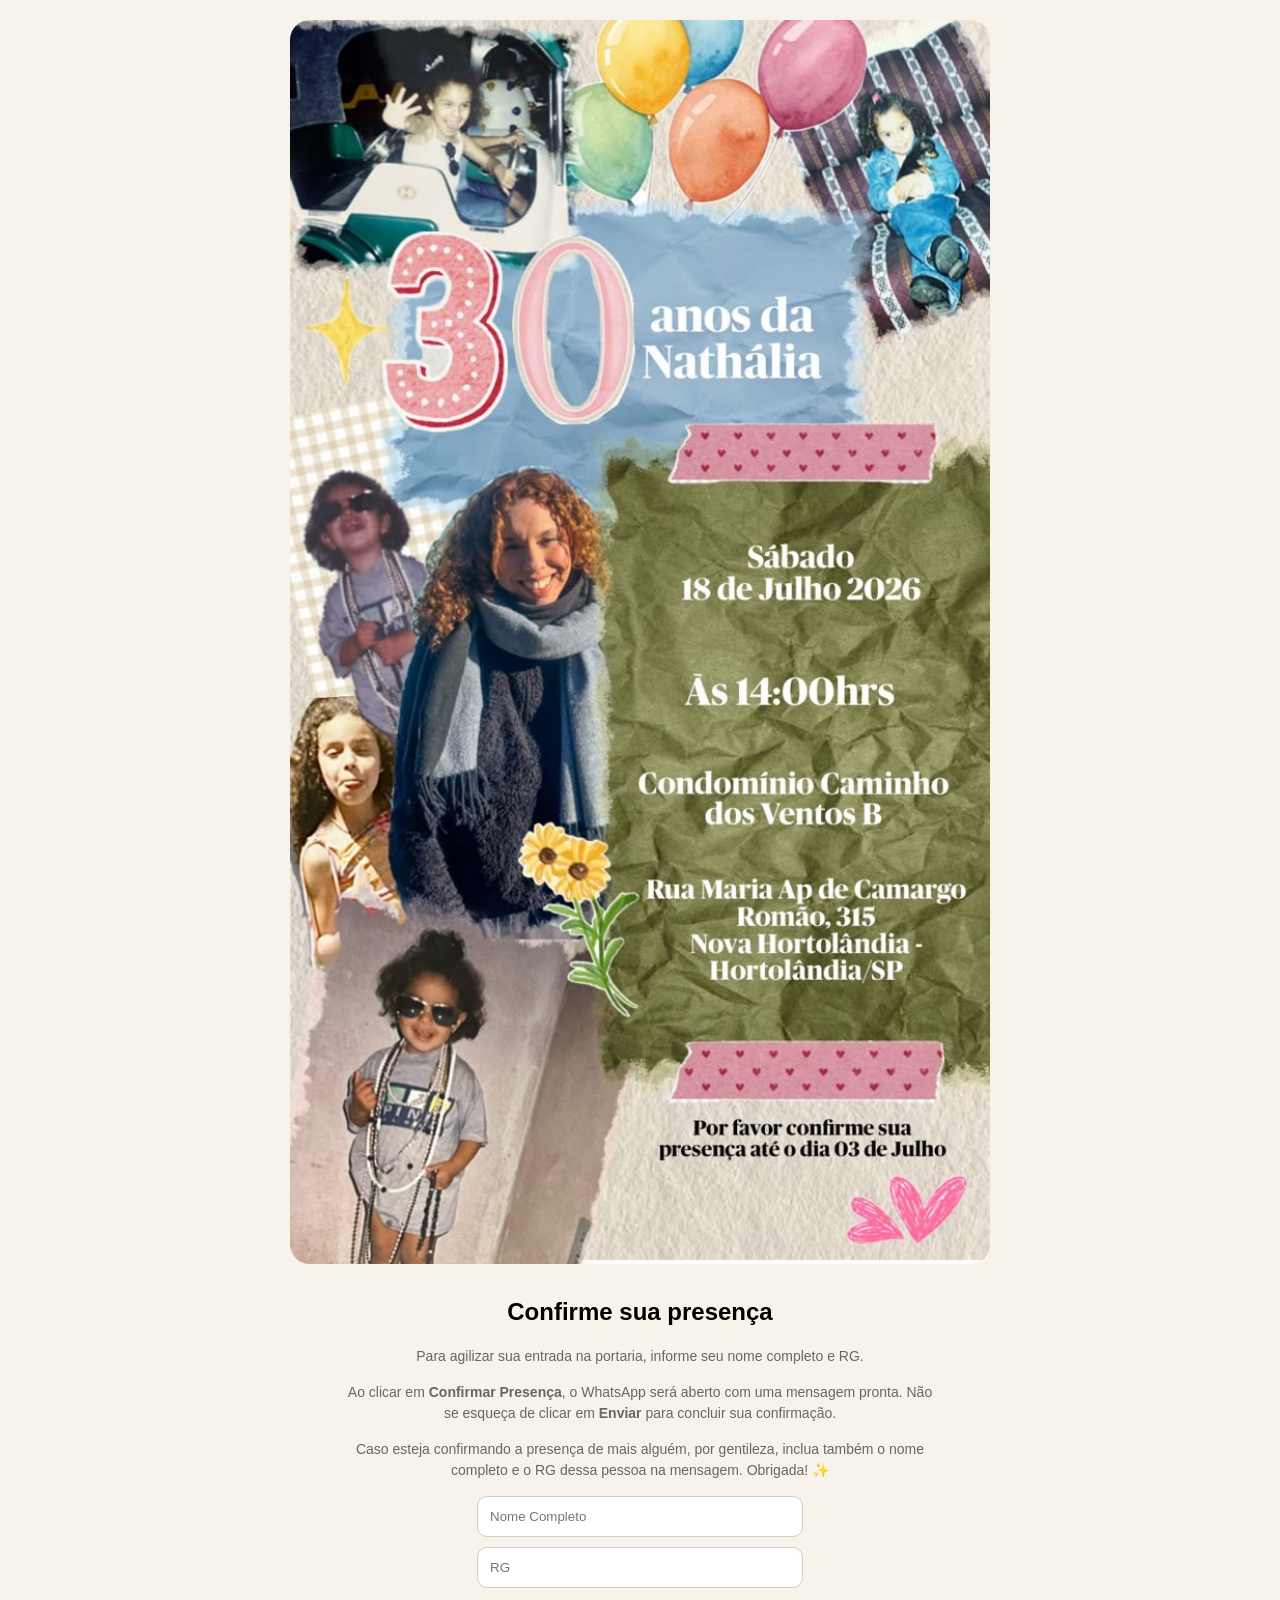
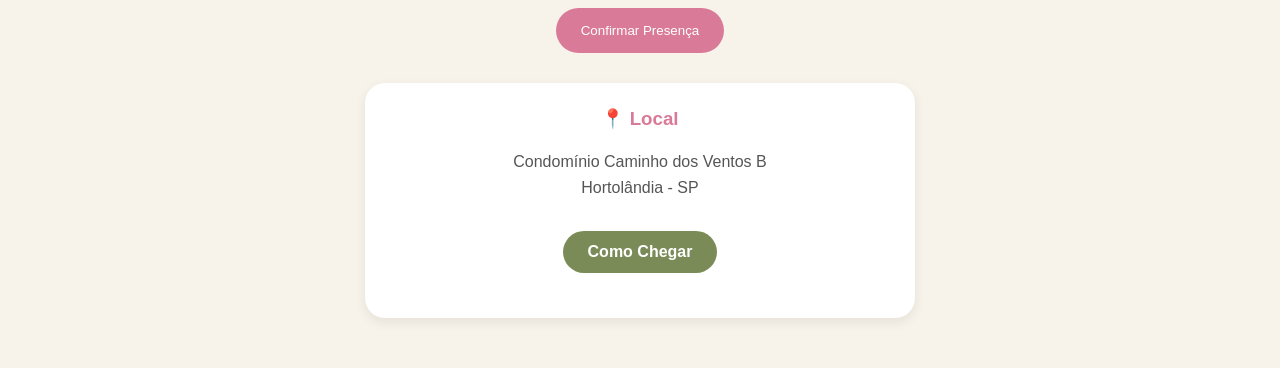
<file: index.html>
<!DOCTYPE html>
<html lang="pt-BR">

<head>
    <meta charset="UTF-8">
    <meta name="viewport" content="width=device-width, initial-scale=1.0">
    <title>30 anos da Nathália</title>

    <link rel="stylesheet" href="cardView.css">
</head>

<body>

    <section id="invitationSection">

        <img src="invite.jpg" class="invite">
        

        <div class="confirmation">

            <h2>Confirme sua presença</h2>

            <p>
                Para agilizar sua entrada na portaria, informe seu nome completo e RG.
            </p>

            <p>
                Ao clicar em <strong>Confirmar Presença</strong>, o WhatsApp será aberto com uma mensagem pronta.
                Não se esqueça de clicar em <strong>Enviar</strong> para concluir sua confirmação.
            </p>

            <p>
                Caso esteja confirmando a presença de mais alguém, por gentileza, inclua também o nome completo e o RG dessa pessoa na mensagem.
                Obrigada! ✨
            </p>

            <input
                type="text"
                id="name"
                placeholder="Nome Completo"
            >

            <input
                type="text"
                id="rg"
                placeholder="RG"
            >

            <button onclick="confirmPresence()">
                Confirmar Presença
         </button>

        </div>

        <div class="location-card">

            <h3>📍 Local</h3>

            <p>
                Condomínio Caminho dos Ventos B
                <br>
                Hortolândia - SP
            </p>

            <a
                href="https://maps.app.goo.gl/h9nmoTVz9LkrWqn6A"
                target="_blank"
                class="maps-button"
            >
                Como Chegar
            </a>

        </div>

    </section>

    <section id="thankYouSection" class="hidden">

        <h2>✅ Presença Confirmada</h2>

        <p>
            Obrigada pela confirmação!
            Nos vemos no dia 18 de julho! 🎉
        </p>

    </section>

    <script src="cardView.js"></script>

</body>
</html>
</file>
<file: cardView.css>
body {
    background: #f8f3ea;
    font-family: Arial, sans-serif;
    text-align: center;
    margin: 0;
    padding: 20px;
}

.hidden {
    display: none;
}

.envelope {
    width: 300px;
    max-width: 90%;
    margin-top: 30px;
}

.invite {
    width: 100%;
    max-width: 700px;
    border-radius: 20px;
}

input {
    display: block;
    width: 300px;
    max-width: 90%;
    padding: 12px;
    margin: 10px auto;
    border-radius: 10px;
    border: 1px solid #ccc;
}

button {
    display: block;
    margin: 20px auto;
    background: #d87a98;
    color: white;
    border: none;
    padding: 15px 25px;
    border-radius: 30px;
    cursor: pointer;
}

a {
    display: inline-block;
    margin: 20px;
    text-decoration: none;
    background: #7a8b57;
    color: white;
    padding: 15px 20px;
    border-radius: 30px;
}

.confirmation {
    margin-top: 30px;
}
.location-card {
    max-width: 500px;
    margin: 30px auto;
    padding: 25px;
    background: white;
    border-radius: 20px;
    box-shadow: 0 4px 12px rgba(0,0,0,0.08);
}

.location-card h3 {
    margin-top: 0;
    color: #d87a98;
}

.location-card p {
    color: #555;
    line-height: 1.6;
}

.maps-button {
    display: inline-block;
    margin-top: 15px;
    background: #7a8b57;
    color: white;
    text-decoration: none;
    padding: 12px 25px;
    border-radius: 30px;
    font-weight: bold;
}
.confirmation {
    max-width: 600px;
    margin: 30px auto;
    text-align: center;
}

.confirmation p {
    color: #666;
    font-size: 14px;
    line-height: 1.5;
    margin-bottom: 15px;
}
</file>
